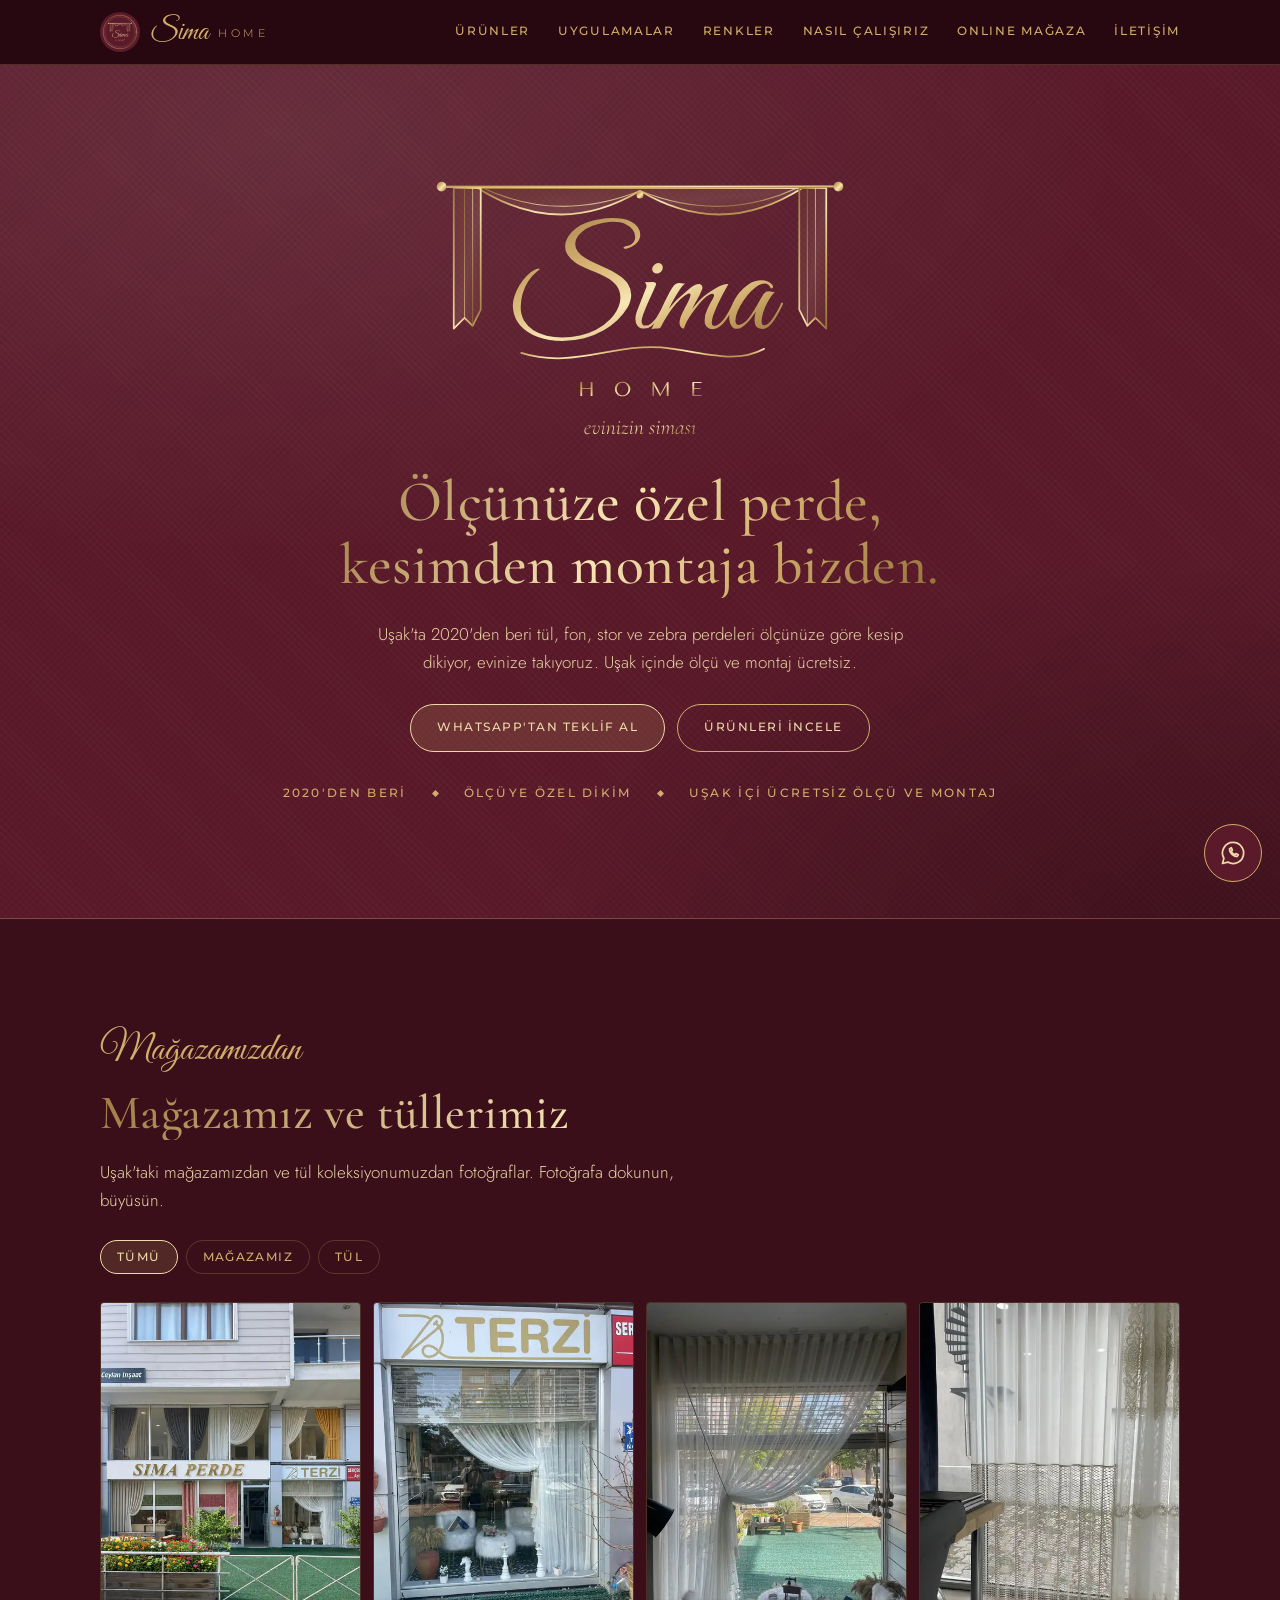
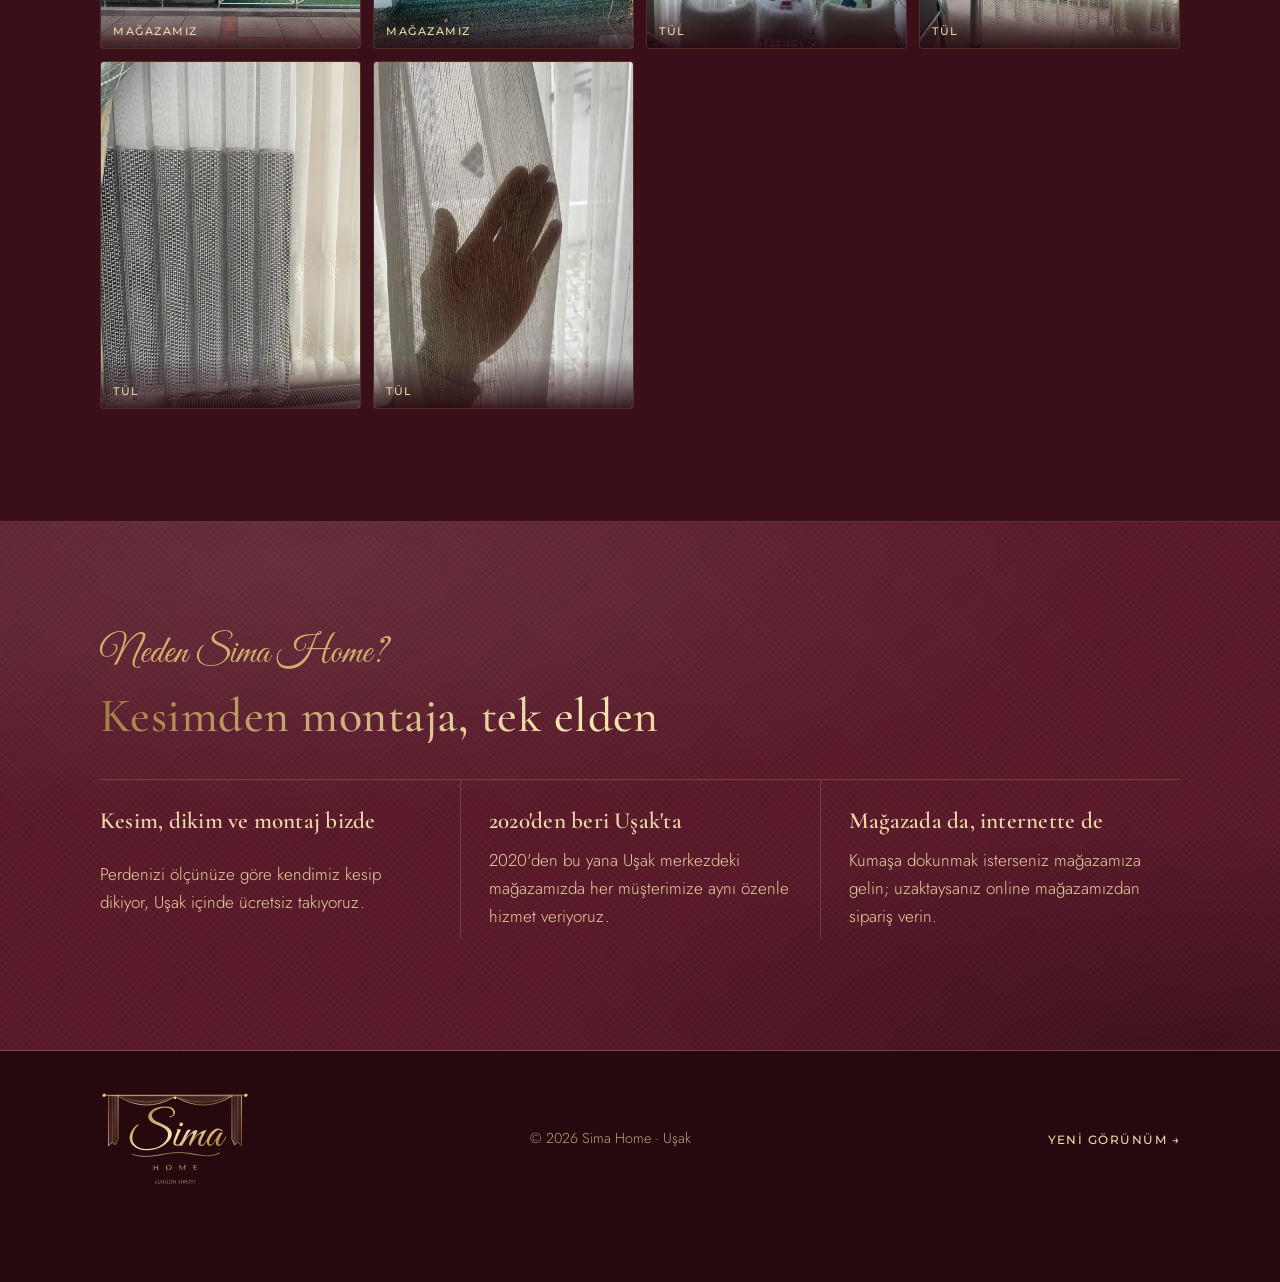
<file: klasik.html>
<!doctype html>
<html lang="tr">
<head>
  <meta charset="utf-8">
  <meta name="viewport" content="width=device-width, initial-scale=1">
  <title>Sima Home | Uşak Perde Mağazası · Tül, Fon, Stor, Zebra</title>
  <meta name="description" content="Sima Home, 2020'den beri Uşak merkezde perde mağazası. Tül, fon, stor, zebra, jaluzi, saten güneşlik, karartma (blackout) perde ve kırlent. Kesim ve dikim bizden; Uşak içi ücretsiz ölçü ve montaj. Mağazamızda ve Hepsiburada'da.">
  <meta name="theme-color" content="#3A0F1A">

  <!-- WhatsApp, Facebook gibi yerlerde link paylaşılınca görünen önizleme -->
  <meta property="og:type" content="website">
  <meta property="og:title" content="Sima Home · Evinizin siması">
  <meta property="og:description" content="Uşak'ta 2020'den beri perdenizi ölçünüze göre kesip dikiyor, ücretsiz takıyoruz. Tül, fon, stor, zebra ve daha fazlası.">
  <meta property="og:url" content="https://sima-home.github.io/klasik.html">
  <meta property="og:image" content="https://sima-home.github.io/img/paylasim.png">
  <link rel="canonical" href="https://sima-home.github.io/klasik.html">

  <link rel="icon" href="img/favicon.svg" type="image/svg+xml">
  <link rel="preconnect" href="https://fonts.googleapis.com">
  <link rel="preconnect" href="https://fonts.gstatic.com" crossorigin>
  <link rel="stylesheet" href="https://fonts.googleapis.com/css2?family=Cormorant+Garamond:ital,wght@0,500;0,600;1,500&family=Great+Vibes&family=Jost:wght@300;400;500&family=Montserrat:wght@400;500&display=swap">
  <link rel="stylesheet" href="css/style.css?v=14">
</head>
<body>
  <a class="atla" href="#icerik">İçeriğe geç</a>

  <!-- ÜST MENÜ -->
  <header class="ust">
    <div class="kap ust-ic">
      <a href="#anasayfa" class="marka" aria-label="Sima Home ana sayfa">
        <img src="img/favicon.svg" alt="" width="40" height="40">
        <span class="marka-ad">Sima <span>HOME</span></span>
      </a>
      <button class="menu-dugme" type="button" aria-expanded="false" aria-controls="menu">Menü</button>
      <nav id="menu" class="menu" aria-label="Ana menü">
        <a href="#urunler">Ürünler</a>
        <a href="#uygulamalar">Uygulamalar</a>
        <a href="#renkler">Renkler</a>
        <a href="#nasil">Nasıl Çalışırız</a>
        <a href="#online"><span lang="en">Online</span> Mağaza</a>
        <a href="#iletisim">İletişim</a>
      </nav>
    </div>
  </header>

  <main id="icerik">

    <!-- KARŞILAMA -->
    <section class="hero kadife" data-sayfa="anasayfa">
      <div class="kap hero-ic">
        <img class="hero-logo" src="img/logo-altin.svg" alt="Sima Home · evinizin siması" width="1245" height="788">
        <h1 class="folyo">Ölçünüze özel perde,<br>kesimden montaja bizden.</h1>
        <p class="hero-alt">Uşak'ta 2020'den beri tül, fon, stor ve zebra perdeleri ölçünüze göre kesip dikiyor, evinize takıyoruz. Uşak içinde ölçü ve montaj ücretsiz.</p>
        <div class="cta">
          <a class="dugme dolu" data-wa href="#iletisim">WhatsApp'tan Teklif Al</a>
          <a class="dugme" href="#urunler">Ürünleri İncele</a>
        </div>
        <ul class="rozetler" aria-label="Kısaca Sima Home">
          <li>2020'den beri</li>
          <li>Ölçüye özel dikim</li>
          <li>Uşak içi ücretsiz ölçü ve montaj</li>
        </ul>
      </div>
    </section>

    <!-- ÜRÜNLER -->
    <section id="urunler" class="bolum" data-sayfa="urunler">
      <div class="kap">
        <p class="el-yazisi">Koleksiyonlar</p>
        <h2 class="folyo">Her pencereye uygun perde</h2>
        <p class="giris">Salondan mutfağa, yatak odasından ofise kadar her alan için perde seçeneklerimiz var. Kumaşı ve modeli birlikte seçiyor, ölçünüze göre dikiyoruz.</p>

        <div class="urun-izgara">
          <article class="urun foto" data-kat="tul">
            <img class="urun-foto" src="img/urun/tul.webp?v=3" alt="" width="720" height="960" loading="lazy">
            <svg viewBox="0 0 64 64" aria-hidden="true"><path d="M14 58V24a18 18 0 0 1 36 0v34"/><path class="ince" d="M24 10v48M32 8v50M40 10v48"/><path d="M8 58h48"/></svg>
            <h3>Tül</h3>
            <p>Işığı yumuşatıp içeriyi ferah ve aydınlık tutan ince perdeler.</p>
          </article>
          <article class="urun foto" data-kat="fon">
            <img class="urun-foto" src="img/urun/fon.webp" alt="" width="720" height="960" loading="lazy">
            <svg viewBox="0 0 64 64" aria-hidden="true"><path d="M6 10h52"/><path class="dolgu" d="M12 10c2 16 6 24 10 28-4 6-6 14-8 20h-4V10z"/><path class="dolgu" d="M52 10c-2 16-6 24-10 28 4 6 6 14 8 20h4V10z"/><circle class="nokta" cx="21" cy="38" r="1.8"/><circle class="nokta" cx="43" cy="38" r="1.8"/></svg>
            <h3>Fon</h3>
            <p>Tülün iki yanında odaya renk ve doku katan, kalın dökümlü perdeler.</p>
          </article>
          <article class="urun foto" data-kat="stor">
            <img class="urun-foto" src="img/urun/stor.webp" alt="" width="720" height="960" loading="lazy">
            <svg viewBox="0 0 64 64" aria-hidden="true"><rect x="10" y="8" width="44" height="6" rx="3"/><path class="dolgu" d="M13 14v30h38V14"/><path class="kalin" d="M12 44h40"/><path class="ince" d="M56 14v22"/><circle class="nokta" cx="56" cy="38" r="1.8"/></svg>
            <h3>Stor</h3>
            <p>Yukarı sarılarak açılan tek parça, sade ve pratik perde. Mutfak, ofis ve çocuk odası için.</p>
          </article>
          <article class="urun foto" data-kat="zebra">
            <img class="urun-foto" src="img/urun/zebra.webp" alt="" width="720" height="960" loading="lazy">
            <svg viewBox="0 0 64 64" aria-hidden="true"><path class="kalin" d="M10 8h44"/><rect x="13" y="8" width="38" height="48"/><path class="dolgu-dz" d="M13 14h38v6H13zM13 28h38v6H13zM13 42h38v6H13z"/></svg>
            <h3>Zebra</h3>
            <p>Şeffaf ve opak şeritleri kaydırarak içeri ne kadar ışık gireceğini siz seçersiniz.</p>
          </article>
          <article class="urun foto">
            <img class="urun-foto" src="img/urun/jaluzi.webp" alt="" width="720" height="960" loading="lazy">
            <svg viewBox="0 0 64 64" aria-hidden="true"><path class="kalin" d="M10 9h44"/><path d="M13 16h38M13 22h38M13 28h38M13 34h38M13 40h38M13 46h38M13 52h38"/><path class="ince" d="M20 9v45M44 9v45M54 9v32"/></svg>
            <h3>Jaluzi</h3>
            <p>Yatay lamelleri çevirerek ışığı ve mahremiyeti hassasça ayarlarsınız.</p>
          </article>
          <article class="urun foto" data-kat="gunesslik-karartma">
            <img class="urun-foto" src="img/urun/gunesslik-karartma.webp" alt="" width="720" height="960" loading="lazy">
            <svg viewBox="0 0 64 64" aria-hidden="true"><circle cx="49" cy="13" r="5"/><path class="ince" d="M49 3v3M49 20v3M39 13h3M56 13h3M42 6l2 2M54 18l2 2M42 20l2-2M54 8l2-2"/><rect x="8" y="26" width="36" height="32"/><path class="dolgu" d="M8 26h20c-1 10-1 22 0 32H8z"/></svg>
            <h3>Güneşlik ve Karartma</h3>
            <p>Saten güneşlik ve ışığı tamamen kesen karartma (blackout) perdeler. Yatak odası için ideal.</p>
          </article>
          <article class="urun foto">
            <img class="urun-foto" src="img/urun/kirlent.webp" alt="" width="720" height="960" loading="lazy">
            <svg viewBox="0 0 64 64" aria-hidden="true"><path class="dolgu" d="M14 18q18-6 36 0 6 14 0 28-18 6-36 0-6-14 0-28z"/><path class="ince" d="M20 23q12 9 24 18M44 23q-12 9-24 18"/></svg>
            <h3>Kırlent</h3>
            <p>Perdenizle uyumlu kumaşlardan kırlentler; odanın son dokunuşu.</p>
          </article>
          <article class="urun foto urun-ozel">
            <img class="urun-foto" src="img/urun/ozel.webp" alt="" width="720" height="960" loading="lazy">
            <svg viewBox="0 0 64 64" aria-hidden="true"><rect x="6" y="25" width="52" height="15" rx="2"/><path class="ince" d="M12 25v5M18 25v8M24 25v5M30 25v8M36 25v5M42 25v8M48 25v5M54 25v8"/></svg>
            <h3>Size Özel</h3>
            <p>Aradığınızı listede bulamadınız mı? Ölçüyü ve kumaşı birlikte belirleyelim.</p>
            <a class="metin-link" data-wa href="#iletisim">Bize yazın →</a>
          </article>
        </div>
        <p class="kucuk-not">Kart görselleri, kumaşlarımızın fotoğraflarından yapay zekâ ile hazırlanmış temsili görsellerdir.</p>
      </div>
    </section>

    <!-- UYGULAMA ÖRNEKLERİ: js/kartela.js'teki "odalar" listesinden çizilir -->
    <section id="uygulamalar" class="bolum kadife" data-sayfa="uygulamalar">
      <div class="kap">
        <p class="el-yazisi">Odanızda nasıl durur?</p>
        <h2 class="folyo">Uygulama örnekleri</h2>
        <p class="giris">Her ürünümüzü farklı bir odada, kendi kumaşlarımızla gösterdik. Fotoğrafa dokunun, büyüsün.</p>
        <div class="oda-izgara" id="oda-izgara"></div>
        <p class="kucuk-not">Bu görseller, mağazamızdaki gerçek kumaşların fotoğrafları kullanılarak yapay zekâ ile hazırlanmış uygulama örnekleridir. Gerçek renk ve dokuyu mağazamızda görebilirsiniz.</p>
      </div>
    </section>

    <!-- RENK KARTELASI: js/kartela.js (araclar/kartela-hazirla.py üretir) -->
    <section id="renkler" class="bolum" data-sayfa="renkler">
      <div class="kap">
        <p class="el-yazisi">Renk kartelası</p>
        <h2 class="folyo">Renk ve model seçenekleri</h2>
        <p class="giris">Kumaşlarımızın yakın çekimleri ve renk kartelaları. Görsele dokunun, büyüsün. Burada gördüklerinizden çok daha fazlası mağazamızda.</p>
        <div class="filtre" id="kartela-sekme" role="tablist" aria-label="Ürün seçin"></div>
        <div id="kartela-icerik"></div>
      </div>
    </section>

    <!-- GALERİ: fotoğraflar js/fotolar.js'ten gelir (araclar/fotograf-hazirla.py üretir) -->
    <section id="galeri" class="bolum" data-sayfa="anasayfa">
      <div class="kap">
        <p class="el-yazisi">Mağazamızdan</p>
        <h2 class="folyo">Mağazamız ve tüllerimiz</h2>
        <p class="giris">Uşak'taki mağazamızdan ve tül koleksiyonumuzdan fotoğraflar. Fotoğrafa dokunun, büyüsün.</p>
        <div class="filtre" id="galeri-filtre" role="group" aria-label="Galeriyi filtrele"></div>
        <div class="galeri-izgara" id="galeri-izgara"></div>
      </div>
    </section>

    <dialog class="lightbox" id="lightbox" aria-label="Büyük fotoğraf">
      <img id="lb-resim" alt="">
      <p class="lb-yazi" id="lb-yazi"></p>
      <button type="button" class="lb-dugme lb-kapat" id="lb-kapat" aria-label="Kapat">×</button>
      <button type="button" class="lb-dugme lb-onceki" id="lb-onceki" aria-label="Önceki fotoğraf">‹</button>
      <button type="button" class="lb-dugme lb-sonraki" id="lb-sonraki" aria-label="Sonraki fotoğraf">›</button>
    </dialog>

    <!-- NEDEN SİMA HOME -->
    <section class="bolum kadife" data-sayfa="anasayfa">
      <div class="kap">
        <p class="el-yazisi">Neden Sima Home?</p>
        <h2 class="folyo">Kesimden montaja, tek elden</h2>
        <div class="neden-izgara">
          <div class="neden">
            <h3>Kesim, dikim ve montaj bizde</h3>
            <p>Perdenizi ölçünüze göre kendimiz kesip dikiyor, Uşak içinde ücretsiz takıyoruz.</p>
          </div>
          <div class="neden">
            <h3>2020'den beri Uşak'ta</h3>
            <p>2020'den bu yana Uşak merkezdeki mağazamızda her müşterimize aynı özenle hizmet veriyoruz.</p>
          </div>
          <div class="neden">
            <h3>Mağazada da, internette de</h3>
            <p>Kumaşa dokunmak isterseniz mağazamıza gelin; uzaktaysanız online mağazamızdan sipariş verin.</p>
          </div>
        </div>
      </div>
    </section>

    <!-- NASIL ÇALIŞIRIZ -->
    <section id="nasil" class="bolum" data-sayfa="nasil">
      <div class="kap">
        <p class="el-yazisi">Adım adım</p>
        <h2 class="folyo">Perdeniz nasıl hazırlanır?</h2>
        <ol class="adimlar">
          <li><h3>Bize ulaşın</h3><p>Mağazaya uğrayın ya da WhatsApp'tan pencerenizin fotoğrafını gönderin.</p></li>
          <li><h3>Ücretsiz ölçü</h3><p>Uşak içindeyseniz evinize gelip ölçüyü ücretsiz alıyoruz.</p></li>
          <li><h3>Seçim</h3><p>Kumaşı, rengi ve modeli birlikte seçiyoruz.</p></li>
          <li><h3>Kesim ve dikim</h3><p>Perdenizi ölçünüze göre kendimiz kesip dikiyoruz.</p></li>
          <li><h3>Ücretsiz montaj</h3><p>Uşak içinde perdenizi evinize getirip ücretsiz takıyoruz.</p></li>
        </ol>
      </div>
    </section>

    <!-- ONLINE MAĞAZALAR -->
    <section id="online" class="bolum kadife" data-sayfa="online">
      <div class="kap">
        <p class="el-yazisi">Online mağaza</p>
        <h2 class="folyo">Evinizden sipariş verin</h2>
        <p class="giris">Ürünlerimizin bir kısmını Hepsiburada mağazamızda da satıyoruz. Kargo ile Türkiye'nin her yerine gönderiyoruz.</p>
        <div class="pazar-izgara">
          <a class="pazar" data-link="trendyol" href="#iletisim">
            <svg class="pazar-logo" viewBox="0 0 24 24" aria-hidden="true"><path d="M5 8h14l-1.2 12.5H6.2z"/><path d="M9 10.5V6.8a3 3 0 0 1 6 0v3.7"/></svg>
            <span class="pazar-ad">Trendyol</span>
            <span class="pazar-alt">Sima Home mağazasına git →</span>
          </a>
          <a class="pazar" data-link="hepsiburada" href="#iletisim">
            <svg class="pazar-logo" viewBox="0 0 24 24" aria-hidden="true"><path d="M5 8h14l-1.2 12.5H6.2z"/><path d="M9 10.5V6.8a3 3 0 0 1 6 0v3.7"/></svg>
            <span class="pazar-ad">Hepsiburada</span>
            <span class="pazar-alt">Sima Home mağazasına git →</span>
          </a>
          <a class="pazar" data-link="instagram" href="#iletisim">
            <svg class="pazar-logo" viewBox="0 0 24 24" aria-hidden="true"><rect x="3" y="3" width="18" height="18" rx="5.2"/><circle cx="12" cy="12" r="4.2"/><circle class="dolu-nokta" cx="17.4" cy="6.6" r="1.1"/></svg>
            <span class="pazar-ad">Instagram</span>
            <span class="pazar-alt" data-bilgi="instagramGoster">Yeni ürünler ve uygulamalar →</span>
          </a>
        </div>
      </div>
    </section>

    <!-- İLETİŞİM -->
    <section id="iletisim" class="bolum" data-sayfa="iletisim">
      <div class="kap">
        <p class="el-yazisi">Mağazamız</p>
        <h2 class="folyo">Uşak merkezde sizi bekliyoruz</h2>
        <div class="iletisim-izgara">
          <dl class="bilgiler">
            <div><dt><svg viewBox="0 0 24 24" aria-hidden="true"><path d="M12 21s-6.5-6-6.5-11.3a6.5 6.5 0 0 1 13 0C18.5 15 12 21 12 21z"/><circle cx="12" cy="9.7" r="2.3"/></svg>Adres</dt><dd data-bilgi="adres"></dd></div>
            <div><dt><svg viewBox="0 0 24 24" aria-hidden="true"><path d="M7 3.5h2.8l1.4 4-2 1.4a11 11 0 0 0 5.9 5.9l1.4-2 4 1.4v2.8a2 2 0 0 1-2.2 2A16.5 16.5 0 0 1 5 5.7a2 2 0 0 1 2-2.2z"/></svg>Telefon</dt><dd><a data-tel data-bilgi="telefon" href="#"></a></dd></div>
            <div><dt><svg viewBox="0 0 24 24" aria-hidden="true"><path d="M12 3a9 9 0 0 0-7.8 13.5L3 21l4.6-1.2A9 9 0 1 0 12 3z"/><path d="M9 8.5c0 3.5 3 6.5 6.5 6.5l1-1.5-2-1-1 1c-1.2-.5-2.5-1.8-3-3l1-1-1-2z"/></svg>WhatsApp</dt><dd><a data-wa data-bilgi="whatsappGoster" href="#"></a></dd></div>
            <div><dt><svg viewBox="0 0 24 24" aria-hidden="true"><circle cx="12" cy="12" r="8.5"/><path d="M12 7.5V12l3 2"/></svg>Çalışma saatleri</dt><dd data-bilgi="saatler"></dd></div>
          </dl>
          <div class="iletisim-cta kadife">
            <img class="vitrin" src="img/foto/magaza-01-k.webp?v=2" alt="Mehmet Topaç Bulvarı'ndaki mağazamızın dış görünümü" width="480" height="640" loading="lazy">
            <p class="el-yazisi">evinizin siması</p>
            <p>Pencerenizin fotoğrafını gönderin, size uygun perdeyi birlikte seçelim.</p>
            <a class="dugme dolu" data-wa href="#">WhatsApp'tan Yazın</a>
            <a class="dugme" data-harita href="#" target="_blank" rel="noopener">Haritada Aç</a>
          </div>
        </div>
      </div>
    </section>
  </main>

  <footer class="alt">
    <div class="kap alt-ic">
      <img src="img/logo-altin.svg" alt="Sima Home" width="160" height="101">
      <p>© <span id="yil"></span> Sima Home · Uşak</p>
      <a class="metin-link" href="./">Yeni görünüm →</a>
    </div>
  </footer>

  <!-- Sağ altta sabit WhatsApp düğmesi -->
  <a class="wa-sabit" data-wa href="#iletisim" aria-label="WhatsApp'tan yazın">
    <svg viewBox="0 0 24 24" aria-hidden="true"><path d="M12 3a9 9 0 0 0-7.8 13.5L3 21l4.6-1.2A9 9 0 1 0 12 3z"/><path d="M9 8.5c0 3.5 3 6.5 6.5 6.5l1-1.5-2-1-1 1c-1.2-.5-2.5-1.8-3-3l1-1-1-2z"/></svg>
  </a>

  <script src="js/ayarlar.js?v=2"></script>
  <script src="js/main.js?v=2"></script>
  <script src="js/lightbox.js?v=1"></script>
  <script src="js/fotolar.js?v=2"></script>
  <script src="js/galeri.js?v=2"></script>
  <script src="js/kartela.js?v=6"></script>
  <script src="js/kartela-ui.js?v=2"></script>
  <script src="js/sekmeler.js?v=3"></script>
</body>
</html>
</file>
<file: css/style.css>
/* ==========================================================
   SIMA HOME · Site tasarımı
   Marka kuralı: zemin bordo/şarap, bütün yazılar altın.
   Renkleri değiştirmek için sadece aşağıdaki :root bölümünü düzenle.
   ========================================================== */
:root {
  /* Renkler */
  --bordo: #5A1A2A;
  --sarap: #3A0F1A;
  --gece: #26080F;
  --altin: #D1AE6C;
  --altin-acik: #EFD9AA;
  --yazi: #E6D0A2;          /* uzun metinler için okunaklı açık altın */
  --yazi-soluk: #BFA27A;
  --cizgi: rgba(209, 174, 108, .24);
  --yuzey: rgba(255, 255, 255, .03);
  --folyo: linear-gradient(120deg, #A07A43 0%, #F7E6B5 45%, #D1AE6C 70%, #94703A 100%);

  /* Yazı tipleri */
  --f-el: 'Great Vibes', 'Brush Script MT', cursive;
  --f-baslik: 'Cormorant Garamond', Georgia, serif;          /* başlıklar */
  --f-etiket: 'Montserrat', 'Segoe UI', system-ui, sans-serif; /* menü, düğme, küçük etiketler */
  --f-slogan: 'Cormorant Garamond', Georgia, serif;
  --f-metin: 'Jost', 'Segoe UI', system-ui, sans-serif;

  --kap: 1120px;
  color-scheme: dark;
}

* { box-sizing: border-box; }
[hidden] { display: none !important; }
button { font-family: inherit; color: inherit; }
html { scroll-behavior: smooth; scroll-padding-top: 72px; }
@media (prefers-reduced-motion: reduce) { html { scroll-behavior: auto; } }
body {
  margin: 0;
  background: var(--sarap);
  color: var(--yazi);
  font-family: var(--f-metin);
  font-weight: 300;
  font-size: 1.0625rem;
  line-height: 1.65;
}
img { max-width: 100%; height: auto; display: block; }
a { color: var(--altin-acik); }
:focus-visible { outline: 2px solid var(--altin-acik); outline-offset: 3px; }
h1, h2, h3 { margin: 0; font-weight: 400; text-wrap: balance; }
p { margin: 0; }

.kap {
  max-width: var(--kap);
  margin: 0 auto;
  padding-left: max(20px, env(safe-area-inset-left, 0px));
  padding-right: max(20px, env(safe-area-inset-right, 0px));
}

/* Kadife doku: bordo zemin + ışık + ince dokuma */
.kadife {
  background-color: var(--bordo);
  background-image:
    radial-gradient(120% 90% at 22% 8%, rgba(255, 255, 255, .09), transparent 55%),
    radial-gradient(90% 80% at 95% 105%, rgba(0, 0, 0, .32), transparent 60%),
    repeating-linear-gradient(45deg, rgba(255, 255, 255, .022) 0 1px, transparent 1px 5px),
    repeating-linear-gradient(-45deg, rgba(0, 0, 0, .07) 0 1px, transparent 1px 5px);
}

/* Altın varak yazı */
.folyo {
  background: var(--folyo);
  -webkit-background-clip: text;
  background-clip: text;
  color: var(--altin);
  -webkit-text-fill-color: transparent;
}

.atla { position: absolute; left: -9999px; top: 8px; background: var(--gece); color: var(--altin-acik); padding: 8px 14px; z-index: 50; }
.atla:focus { left: 8px; }

/* ---------- Üst menü ---------- */
.ust {
  position: sticky;
  top: 0;
  z-index: 20;
  background: rgba(38, 8, 15, .88);
  backdrop-filter: blur(8px);
  border-bottom: 1px solid var(--cizgi);
}
.ust-ic { display: flex; align-items: center; justify-content: space-between; gap: 16px; min-height: 64px; }
.marka { display: flex; align-items: center; gap: 10px; text-decoration: none; }
.marka img { border-radius: 50%; }
.marka-ad { font-family: var(--f-el); font-size: 1.9rem; line-height: 1; color: var(--altin); }
.marka-ad span { font-family: var(--f-etiket); font-size: .66rem; letter-spacing: .35em; margin-left: 4px; vertical-align: middle; }
.menu { display: flex; gap: 28px; }
.menu a { font-family: var(--f-etiket); font-weight: 500; font-size: .76rem; letter-spacing: .14em; text-transform: uppercase; text-decoration: none; color: var(--altin); padding: 6px 0; border-bottom: 1px solid transparent; }
.menu a:hover { border-bottom-color: var(--altin); }
.menu a[aria-current="page"] { color: var(--altin-acik); border-bottom-color: var(--altin); }

/* Sekmeler: her menü başlığı kendi sayfası gibi açılır (js/sekmeler.js) */
#icerik { min-height: calc(100vh - 230px); }
[data-sayfa]:not([hidden]) { animation: sekme-gir .35s ease both; }
@keyframes sekme-gir { from { opacity: 0; transform: translateY(10px); } to { opacity: 1; transform: none; } }
@media (prefers-reduced-motion: reduce) { [data-sayfa]:not([hidden]) { animation: none; } }
.menu-dugme { display: none; font: 500 .74rem var(--f-etiket); letter-spacing: .14em; text-transform: uppercase; color: var(--altin); background: none; border: 1px solid var(--cizgi); border-radius: 999px; padding: 8px 16px; cursor: pointer; }

/* ---------- Karşılama ---------- */
.hero { padding-block: clamp(48px, 9vw, 110px) clamp(56px, 9vw, 120px); text-align: center; border-bottom: 1px solid var(--cizgi); }
.hero-ic { display: grid; justify-items: center; gap: 22px; }
.hero-logo { width: min(420px, 82%); }
.hero h1 { font-family: var(--f-baslik); font-weight: 500; font-size: clamp(2.1rem, 5.4vw, 3.6rem); line-height: 1.1; letter-spacing: .01em; margin-top: 8px; }
.hero-alt { max-width: 56ch; color: var(--yazi); }
.cta { display: flex; flex-wrap: wrap; justify-content: center; gap: 12px; margin-top: 6px; }
.rozetler { list-style: none; margin: 10px 0 0; padding: 0; display: flex; flex-wrap: wrap; justify-content: center; gap: 10px 26px; }
.rozetler li { font-family: var(--f-etiket); font-weight: 500; font-size: .72rem; letter-spacing: .2em; text-transform: uppercase; color: var(--altin); display: flex; align-items: center; gap: 10px; }
.rozetler li + li::before { content: ""; width: 5px; height: 5px; background: var(--altin); transform: rotate(45deg); margin-right: 16px; }

/* ---------- Düğmeler ---------- */
.dugme {
  display: inline-flex; align-items: center; justify-content: center;
  min-height: 48px; padding: 12px 26px;
  font-family: var(--f-etiket); font-weight: 500; font-size: .78rem; letter-spacing: .12em; text-transform: uppercase;
  color: var(--altin-acik); text-decoration: none;
  border: 1px solid var(--altin); border-radius: 999px;
  transition: background-color .2s, color .2s;
}
.dugme:hover { background: rgba(209, 174, 108, .12); }
.dugme.dolu { background: rgba(209, 174, 108, .16); border-color: var(--altin-acik); }
.dugme.dolu:hover { background: rgba(209, 174, 108, .26); }

/* ---------- Bölümler ---------- */
.bolum { padding-block: clamp(64px, 9vw, 112px); border-bottom: 1px solid var(--cizgi); }
.bolum > .kap { display: grid; gap: 18px; }
.el-yazisi { font-family: var(--f-el); font-size: clamp(1.8rem, 3.6vw, 2.4rem); line-height: 1; color: var(--altin); }
.bolum h2 { font-family: var(--f-baslik); font-weight: 500; font-size: clamp(2rem, 4.4vw, 3rem); line-height: 1.1; letter-spacing: .01em; }
.giris { max-width: 62ch; }
.bolum h3 { font-family: var(--f-baslik); font-weight: 600; font-size: 1.45rem; line-height: 1.2; letter-spacing: .01em; color: var(--altin-acik); }

/* Ürün kartları */
.urun-izgara { display: grid; grid-template-columns: repeat(4, minmax(0, 1fr)); gap: 16px; margin-top: 18px; }
.urun { display: grid; align-content: start; gap: 10px; padding: 24px 22px 26px; border: 1px solid var(--cizgi); border-radius: 4px; background: var(--yuzey); transition: border-color .2s, background-color .2s; }
.urun:hover { border-color: rgba(209, 174, 108, .55); background: rgba(209, 174, 108, .05); }
.urun svg { width: 56px; height: 56px; margin-bottom: 6px; fill: none; stroke: var(--altin); stroke-width: 1.4; stroke-linecap: round; stroke-linejoin: round; }
.urun svg .ince { stroke-width: .9; opacity: .6; }
.urun svg .kalin { stroke-width: 2.4; }
.urun svg .dolgu { fill: rgba(209, 174, 108, .18); }
.urun svg .dolgu-dz { fill: rgba(209, 174, 108, .35); stroke: none; }
.urun svg .nokta { fill: var(--altin); stroke: none; }
.urun p { font-size: .98rem; }
.urun-ozel { border-style: dashed; }

/* Fotoğraflı ürün kartı: fotoğraf arkada, yazılar altta koyu geçişin üstünde */
.urun.foto { position: relative; isolation: isolate; overflow: hidden; aspect-ratio: 3 / 4; align-content: end; gap: 8px; padding: 22px 20px 22px; border-color: rgba(209, 174, 108, .35); background: var(--sarap); }
.urun.foto .urun-foto { position: absolute; inset: 0; z-index: -2; width: 100%; height: 100%; object-fit: cover; transition: transform .6s ease; }
.urun.foto::before { content: ""; position: absolute; inset: 0; z-index: -1;
  background: linear-gradient(to top, rgba(28, 6, 12, .94) 0%, rgba(28, 6, 12, .82) 30%, rgba(28, 6, 12, .35) 58%, rgba(28, 6, 12, 0) 78%); }
.urun.foto svg { display: none; }
.urun.foto h3 { font-size: 1.55rem; text-shadow: 0 1px 12px rgba(0, 0, 0, .45); }
.urun.foto p { color: #F1E6D2; font-size: .93rem; line-height: 1.5; text-shadow: 0 1px 8px rgba(0, 0, 0, .5); }
.urun.foto:hover { border-color: var(--altin); background: var(--sarap); }
.urun.foto:hover .urun-foto { transform: scale(1.05); }
.urun.foto.urun-ozel { border-style: dashed; }
@media (prefers-reduced-motion: reduce) { .urun.foto .urun-foto { transition: none; } .urun.foto:hover .urun-foto { transform: none; } }
.metin-link { font-family: var(--f-etiket); font-weight: 500; font-size: .76rem; letter-spacing: .12em; text-transform: uppercase; text-decoration: none; margin-top: 4px; }

/* Galeri */
.filtre { display: flex; flex-wrap: wrap; gap: 8px; margin-top: 8px; }
.filtre button {
  font-family: var(--f-etiket); font-weight: 500; font-size: .72rem; letter-spacing: .12em; text-transform: uppercase;
  color: var(--altin); background: transparent; border: 1px solid var(--cizgi); border-radius: 999px;
  padding: 9px 16px; cursor: pointer;
}
.filtre button:hover { border-color: var(--altin); }
.filtre button[aria-pressed="true"] { background: rgba(209, 174, 108, .16); border-color: var(--altin-acik); color: var(--altin-acik); }
.galeri-izgara { display: grid; grid-template-columns: repeat(4, minmax(0, 1fr)); gap: 12px; margin-top: 10px; }
.galeri-oge { position: relative; display: block; padding: 0; border: 1px solid var(--cizgi); border-radius: 4px; overflow: hidden; background: var(--gece); cursor: zoom-in; }
.galeri-oge img { width: 100%; aspect-ratio: 3 / 4; object-fit: cover; transition: transform .4s; }
.galeri-oge:hover img { transform: scale(1.04); }
.galeri-oge span {
  position: absolute; left: 0; right: 0; bottom: 0; padding: 26px 12px 10px; text-align: left;
  font-family: var(--f-etiket); font-weight: 500; font-size: .68rem; letter-spacing: .14em; text-transform: uppercase;
  color: var(--altin-acik); background: linear-gradient(transparent, rgba(38, 8, 15, .88));
}
@media (prefers-reduced-motion: reduce) { .galeri-oge img { transition: none; } }

/* Büyük fotoğraf penceresi */
.lightbox { border: 0; padding: 0; background: transparent; max-width: 100vw; max-height: 100vh; width: 100vw; height: 100vh; overflow: hidden; }
.lightbox[open] { display: grid; place-items: center; align-content: center; gap: 10px; }
.lightbox::backdrop { background: rgba(20, 4, 8, .92); }
.lightbox img { max-width: min(92vw, 900px); max-height: 82vh; width: auto; height: auto; border: 1px solid var(--cizgi); border-radius: 4px; }
.lb-yazi { font-family: var(--f-etiket); font-size: .75rem; letter-spacing: .12em; text-transform: uppercase; color: var(--altin-acik); }
.lb-dugme {
  position: fixed; width: 48px; height: 48px; display: grid; place-items: center;
  font: 300 2rem/1 var(--f-metin); color: var(--altin-acik);
  background: rgba(58, 15, 26, .8); border: 1px solid var(--altin); border-radius: 50%; cursor: pointer;
}
.lb-dugme:hover { background: var(--bordo); }
.lb-kapat { top: calc(16px + env(safe-area-inset-top, 0px)); right: max(16px, env(safe-area-inset-right, 0px)); }
.lb-onceki { left: max(16px, env(safe-area-inset-left, 0px)); top: 50%; transform: translateY(-50%); }
.lb-sonraki { right: max(16px, env(safe-area-inset-right, 0px)); top: 50%; transform: translateY(-50%); }

/* Uygulama örnekleri (oda görselleri) */
.oda-izgara { display: grid; grid-template-columns: repeat(3, minmax(0, 1fr)); gap: 18px; margin-top: 12px; }
.oda { margin: 0; display: grid; gap: 10px; }
.oda-gorsel { display: block; padding: 0; border: 1px solid var(--cizgi); border-radius: 4px; overflow: hidden; background: var(--gece); cursor: zoom-in; }
.oda-gorsel img { width: 100%; aspect-ratio: 3 / 4; object-fit: cover; transition: transform .5s; }
.oda-gorsel:hover img { transform: scale(1.03); }
.oda figcaption { font-size: .95rem; color: var(--yazi); }
.oda figcaption strong { display: block; font-family: var(--f-baslik); font-weight: 600; font-size: 1.3rem; color: var(--altin-acik); }
.kucuk-not { font-size: .85rem; color: var(--yazi-soluk); max-width: 70ch; margin-top: 8px; }

/* Renk kartelası */
#kartela-icerik { margin-top: 14px; }
.model-izgara { display: grid; grid-template-columns: repeat(3, minmax(0, 1fr)); gap: 20px; }
.model { display: grid; gap: 8px; align-content: start; }
.model-gorsel { display: block; padding: 0; background: none; border: 0; cursor: zoom-in; }
.model-gorsel img { display: block; width: 100%; height: auto; aspect-ratio: 1 / 1.1; object-fit: cover; border: 1px solid var(--cizgi); border-radius: 4px; transition: border-color .2s; }
.model-gorsel:hover img { border-color: var(--altin); }
.model p { font-size: .95rem; }
.seri { display: grid; gap: 6px; padding-block: 18px; border-top: 1px solid var(--cizgi); }
.seri:first-child { border-top: 0; padding-top: 0; }
.renk-izgara { display: grid; grid-template-columns: repeat(auto-fill, minmax(118px, 1fr)); gap: 12px; margin-top: 8px; }
.renk { display: grid; gap: 6px; padding: 0; background: none; border: 0; cursor: zoom-in; text-align: left; }
.renk img { width: 100%; aspect-ratio: 1; object-fit: cover; border: 1px solid var(--cizgi); border-radius: 4px; transition: border-color .2s; }
.renk-izgara.dikey .renk img { aspect-ratio: 3 / 4; }
.renk:hover img { border-color: var(--altin); }
.renk span { font-size: .85rem; color: var(--altin-acik); line-height: 1.3; }
.etek { padding: 0; border: 1px solid var(--cizgi); border-radius: 4px; overflow: hidden; background: #fff; cursor: zoom-in; max-width: 420px; }
.etek img { width: 100%; }

/* Mağaza vitrin fotoğrafı */
.vitrin { width: 100%; aspect-ratio: 4 / 3; object-fit: cover; border: 1px solid var(--cizgi); border-radius: 4px; }

/* Neden */
.neden-izgara { display: grid; grid-template-columns: repeat(3, minmax(0, 1fr)); gap: 0; margin-top: 18px; border-top: 1px solid var(--cizgi); }
.neden { display: grid; gap: 10px; padding: 28px 28px 8px 0; }
.neden + .neden { padding-left: 28px; border-left: 1px solid var(--cizgi); }

/* Adımlar */
.adimlar { list-style: none; margin: 18px 0 0; padding: 0; display: grid; grid-template-columns: repeat(5, minmax(0, 1fr)); gap: 16px; counter-reset: adim; }
.adimlar li { counter-increment: adim; display: grid; gap: 8px; align-content: start; position: relative; padding-top: 64px; }
.adimlar li::before {
  content: counter(adim);
  position: absolute; top: 0; left: 0;
  width: 46px; height: 46px; display: grid; place-items: center;
  font-family: var(--f-baslik); font-weight: 600; font-size: 1.4rem; color: var(--altin-acik);
  border: 1px solid var(--altin); border-radius: 50%;
}
.adimlar li:not(:last-child)::after { content: ""; position: absolute; top: 23px; left: 58px; right: -4px; height: 1px; background: var(--cizgi); }
.adimlar p { font-size: .98rem; }

/* Online mağazalar */
.pazar-izgara { display: grid; grid-template-columns: repeat(auto-fit, minmax(240px, 1fr)); gap: 16px; margin-top: 18px; }
.pazar { display: grid; grid-template-columns: 48px minmax(0, 1fr); align-items: center; gap: 4px 18px; padding: 26px 24px; border: 1px solid var(--altin); border-radius: 4px; text-decoration: none; background: rgba(0, 0, 0, .12); transition: background-color .2s; }
.pazar[href]:hover { background: rgba(209, 174, 108, .1); }
.pazar-ad { font-family: var(--f-baslik); font-weight: 600; font-size: 1.8rem; line-height: 1.1; color: var(--altin-acik); }
.pazar-alt { font-size: .95rem; color: var(--yazi); }
.pazar.pasif { border-color: var(--cizgi); opacity: .75; }
.pazar-logo { grid-row: span 2; width: 48px; height: 48px; fill: none; stroke: var(--altin); stroke-width: 1.4; stroke-linecap: round; stroke-linejoin: round; }
.pazar-logo .dolu-nokta { fill: var(--altin); stroke: none; }
.pazar-ad, .pazar-alt { grid-column: 2; }

/* İletişim */
.iletisim-izgara { display: grid; grid-template-columns: minmax(0, 1.1fr) minmax(0, 1fr); gap: 24px; margin-top: 18px; align-items: start; }
.bilgiler { margin: 0; display: grid; border-top: 1px solid var(--cizgi); }
.bilgiler > div { display: grid; grid-template-columns: 160px minmax(0, 1fr); gap: 16px; padding: 18px 0; border-bottom: 1px solid var(--cizgi); }
.bilgiler dt svg { width: 20px; height: 20px; flex: none; fill: none; stroke: var(--altin); stroke-width: 1.5; stroke-linecap: round; stroke-linejoin: round; }
.bilgiler dt { display: flex; align-items: flex-start; gap: 10px; font-family: var(--f-etiket); font-weight: 500; font-size: .72rem; letter-spacing: .14em; text-transform: uppercase; color: var(--altin); padding-top: 3px; }
.bilgiler dd { margin: 0; color: var(--altin-acik); overflow-wrap: anywhere; }
.bilgiler a { text-decoration: none; }
.eksik { color: var(--yazi-soluk) !important; font-style: italic; }
.iletisim-cta { display: grid; gap: 16px; justify-items: start; padding: 32px 28px; border: 1px solid var(--cizgi); border-radius: 4px; }

/* Alt bilgi */
.alt { background: var(--gece); padding-block: 40px 96px; }
.alt-ic { display: flex; flex-wrap: wrap; align-items: center; justify-content: space-between; gap: 16px; }
.alt img { width: 150px; }
.alt p { font-size: .9rem; color: var(--yazi-soluk); padding-right: 76px; }  /* sabit WhatsApp düğmesinin altında kalmasın */

/* Sabit WhatsApp düğmesi */
.wa-sabit {
  position: fixed;
  right: max(18px, env(safe-area-inset-right, 0px));
  bottom: calc(18px + env(safe-area-inset-bottom, 0px));
  width: 58px; height: 58px; display: grid; place-items: center;
  border-radius: 50%; background: var(--bordo); border: 1px solid var(--altin);
  z-index: 30;
}
.wa-sabit svg { width: 28px; height: 28px; fill: none; stroke: var(--altin-acik); stroke-width: 1.5; stroke-linejoin: round; }
.wa-sabit:hover { background: #6B2234; }

/* ---------- Tablet ---------- */
@media (max-width: 960px) {
  .urun-izgara { grid-template-columns: repeat(2, minmax(0, 1fr)); }
  .galeri-izgara { grid-template-columns: repeat(3, minmax(0, 1fr)); }
  .oda-izgara, .model-izgara { grid-template-columns: repeat(2, minmax(0, 1fr)); }
  .adimlar { grid-template-columns: minmax(0, 1fr); gap: 0; }
  .adimlar li { padding: 4px 0 26px 66px; }
  .adimlar li:not(:last-child)::after { top: 52px; bottom: 4px; left: 23px; right: auto; width: 1px; height: auto; }
  .neden-izgara { grid-template-columns: minmax(0, 1fr); }
  .neden, .neden + .neden { padding: 24px 0; border-left: 0; border-bottom: 1px solid var(--cizgi); }
  .iletisim-izgara { grid-template-columns: minmax(0, 1fr); }
}

/* ---------- Telefon ---------- */
@media (max-width: 720px) {
  .menu-dugme { display: inline-block; }
  .menu {
    display: none; position: absolute; left: 0; right: 0; top: 100%;
    flex-direction: column; gap: 0;
    background: var(--gece); border-bottom: 1px solid var(--cizgi);
    padding: 8px max(20px, env(safe-area-inset-right, 0px)) 16px max(20px, env(safe-area-inset-left, 0px));
  }
  .menu.acik { display: flex; }
  .menu a { padding: 14px 0; border-bottom: 1px solid var(--cizgi); }
  .pazar-izgara { grid-template-columns: minmax(0, 1fr); }
  .galeri-izgara { grid-template-columns: repeat(2, minmax(0, 1fr)); gap: 8px; }
  .oda-izgara { gap: 10px; }
  .oda figcaption strong { font-size: 1.1rem; }
  .model-izgara { grid-template-columns: minmax(0, 1fr); }
  .renk-izgara { grid-template-columns: repeat(3, minmax(0, 1fr)); gap: 8px; }
  .lb-onceki, .lb-sonraki { top: auto; bottom: calc(20px + env(safe-area-inset-bottom, 0px)); transform: none; }
  .bilgiler > div { grid-template-columns: minmax(0, 1fr); gap: 4px; }
}
@media (max-width: 480px) {
  .urun-izgara { grid-template-columns: minmax(0, 1fr); }
  .urun.foto { aspect-ratio: 1 / 1; }
  .cta .dugme { width: 100%; }
  .rozetler li + li::before { margin-right: 6px; }
}
</file>
